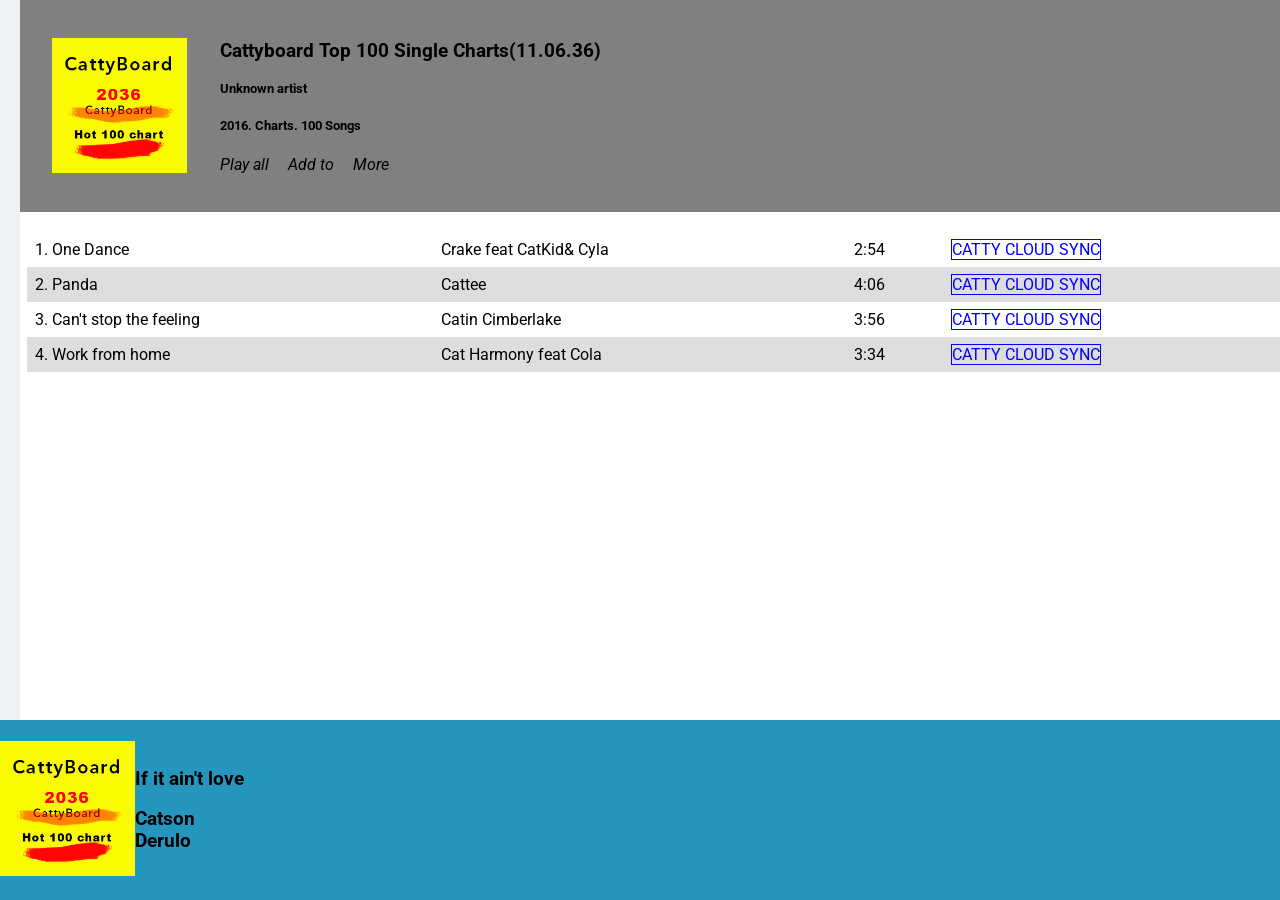
<file: Week-1/answer 2/index.html>
<!DOCTYPE html>
<html lang="en">
  <head>
    <meta charset="UTF-8" />
    <link rel="preconnect" href="https://fonts.googleapis.com" />
    <link rel="preconnect" href="https://fonts.gstatic.com" crossorigin />
    <link
      href="https://fonts.googleapis.com/css2?family=Roboto:wght@300&display=swap"
      rel="stylesheet"
    />
    <meta http-equiv="X-UA-Compatible" content="IE=edge" />
    <meta name="viewport" content="width=device-width, initial-scale=1.0" />

    <link
      rel="stylesheet"
      href="https://maxst.icons8.com/vue-static/landings/line-awesome/line-awesome/1.3.0/css/line-awesome.min.css"
    />
    <link rel="stylesheet" href="styles.css" />
    <title>Spotify UI</title>
  </head>
  <body>
    <!-- refer to output_image for resulting image -->
    <div class="main">
      <div class="sidebar">
        <i class="las la-bars"></i>
        <i class="las la-home"></i>
        <i class="las la-search"></i>
        <i class="las la-volume-up"></i>
        <i class="las la-cog"></i>
        <i class="las la-user"></i>
        <i class="las la-cog"></i>
        <i class="las la-user"></i>
      </div>
      <div class="right-sidebar">
        <div class="chart">
          <div class="album-image">
            <img src="../answer 2/image.jpeg" alt="" />
          </div>
          <div class="info">
            <div class="">
              <h3 style="margin-top: 40px">
                Cattyboard Top 100 Single Charts(11.06.36)
              </h3>
              <h5 style="margin-top: 5px">Unknown artist</h5>
              <h5 style="margin-top: 5px">2016. Charts. 100 Songs</h5>
            </div>
            <div class="">
              <i class="las la-play">Play all</i>
              <i class="las la-plus" style="margin-left: 15px">Add to</i>
              <i class="las la-ellipsis-h" style="margin-left: 15px">More</i>
            </div>
          </div>
        </div>
        <div class="tracks">
          <table>
            <tr>
              <td>1. One Dance</td>
              <td>Crake feat CatKid& Cyla</td>
              <td>2:54</td>
              <td>CATTY CLOUD SYNC</td>
            </tr>
            <tr>
              <td>2. Panda</td>
              <td>Cattee</td>
              <td>4:06</td>
              <td>CATTY CLOUD SYNC</td>
            </tr>
            <tr>
              <td>3. Can't stop the feeling</td>
              <td>Catin Cimberlake</td>
              <td>3:56</td>
              <td>CATTY CLOUD SYNC</td>
            </tr>
            <tr>
              <td>4. Work from home</td>
              <td>Cat Harmony feat Cola</td>
              <td>3:34</td>
              <td>CATTY CLOUD SYNC</td>
            </tr>
          </table>
        </div>
      </div>
    </div>
    <div class="footer">
      <div class="banner">
        <div class=""><img src="../answer 2/image.jpeg" alt="" /></div>
        <div class="">
          <h3>If it ain't love</h3>
          <h3>Catson Derulo</h3>
        </div>
      </div>
      <div class="footer-buttons">
        <i class="las la-step-backward"></i>
        <i class="las la-play"></i>
        <i class="las la-step-forward"></i>
        <i class="las la-undo-alt"></i>
        <i class="las la-random"></i>
      </div>
    </div>
  </body>
</html>
</file>
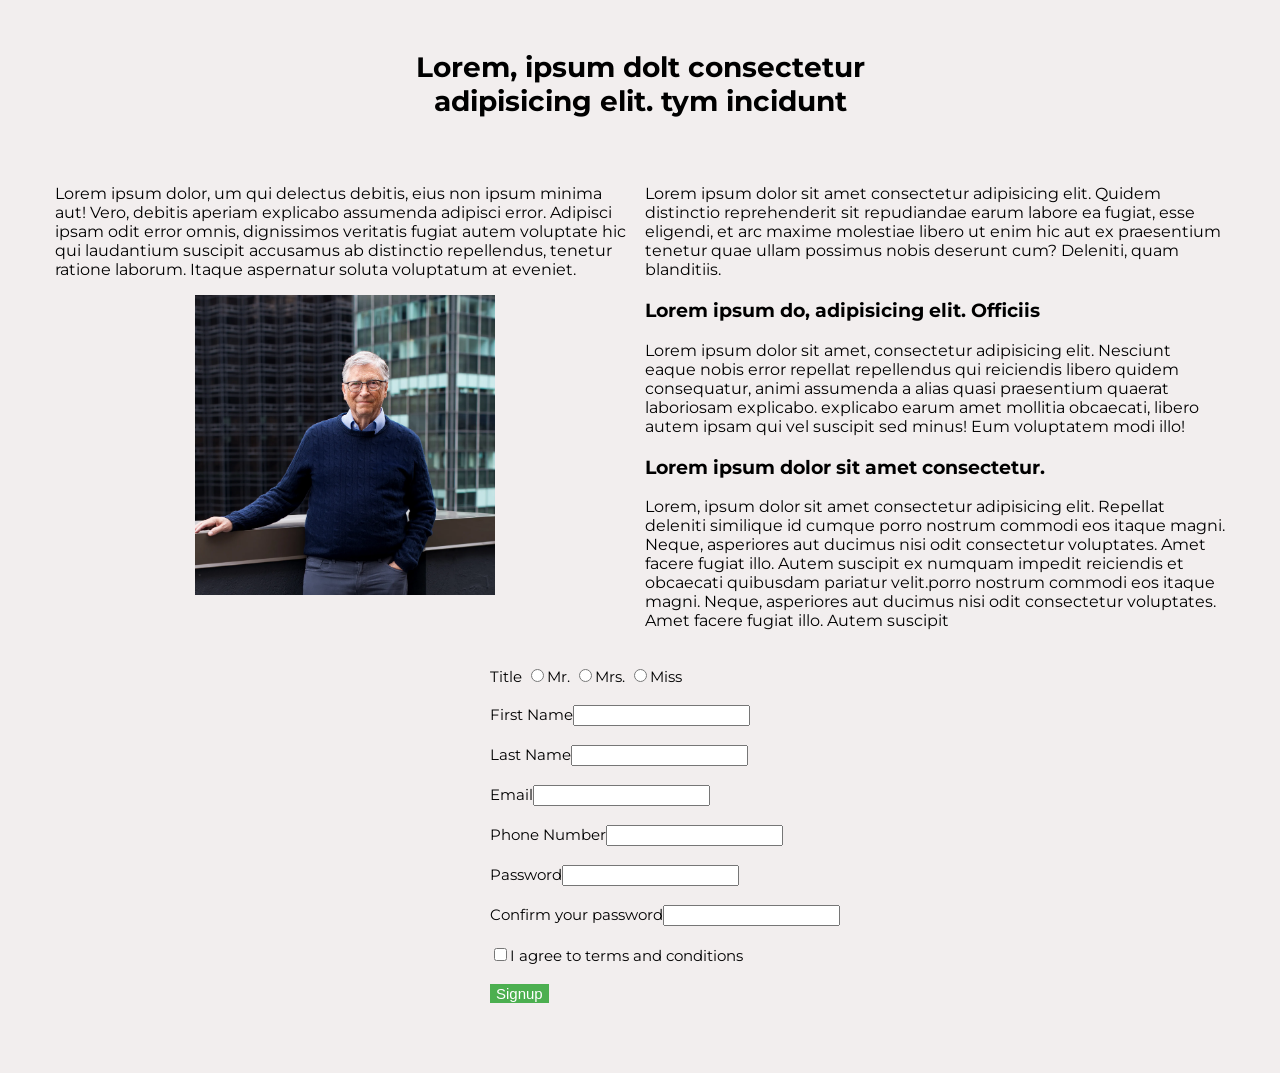
<file: Week-2/answer 2.1/index.html>
<!DOCTYPE html>
<html lang="en">
  <head>
    <meta charset="UTF-8" />
    <meta http-equiv="X-UA-Compatible" content="IE=edge" />
    <meta name="viewport" content="width=device-width, initial-scale=1.0" />
    <link rel="preconnect" href="https://fonts.googleapis.com" />
    <link rel="preconnect" href="https://fonts.gstatic.com" crossorigin />
    <link rel="preconnect" href="https://fonts.googleapis.com" />
    <link rel="preconnect" href="https://fonts.gstatic.com" crossorigin />

    <link
      href="https://fonts.googleapis.com/css2?family=Montserrat:wght@300&display=swap"
      rel="stylesheet"
    />
    <link rel="stylesheet" href="style.css" />
    <title>Webpage</title>
  </head>
  <body>
    <div>
      <h1 class="header">
        Lorem, ipsum dolt consectetur adipisicing elit. tym incidunt
      </h1>
      <div class="posts">
        <div class="column">
          <p>
            Lorem ipsum dolor, um qui delectus debitis, eius non ipsum minima
            aut! Vero, debitis aperiam explicabo assumenda adipisci error.
            Adipisci ipsam odit error omnis, dignissimos veritatis fugiat autem
            voluptate hic qui laudantium suscipit accusamus ab distinctio
            repellendus, tenetur ratione laborum. Itaque aspernatur soluta
            voluptatum at eveniet.
          </p>
          <div
            style="display: flex; align-items: center; justify-content: center"
          >
            <img
              src="./bill-gates.webp"
              alt=""
              style="height: 300px; width: 300px; object-fit: cover"
            />
          </div>
        </div>
        <div class="column">
          <p>
            Lorem ipsum dolor sit amet consectetur adipisicing elit. Quidem
            distinctio reprehenderit sit repudiandae earum labore ea fugiat,
            esse eligendi, et arc maxime molestiae libero ut enim hic aut ex
            praesentium tenetur quae ullam possimus nobis deserunt cum?
            Deleniti, quam blanditiis.
          </p>
          <h3 class="paragraph-heading">
            Lorem ipsum do, adipisicing elit. Officiis
          </h3>
          <p>
            Lorem ipsum dolor sit amet, consectetur adipisicing elit. Nesciunt
            eaque nobis error repellat repellendus qui reiciendis libero quidem
            consequatur, animi assumenda a alias quasi praesentium quaerat
            laboriosam explicabo. explicabo earum amet mollitia obcaecati,
            libero autem ipsam qui vel suscipit sed minus! Eum voluptatem modi
            illo!
          </p>
          <h3 class="paragraph-heading">
            Lorem ipsum dolor sit amet consectetur.
          </h3>
          <p>
            Lorem, ipsum dolor sit amet consectetur adipisicing elit. Repellat
            deleniti similique id cumque porro nostrum commodi eos itaque magni.
            Neque, asperiores aut ducimus nisi odit consectetur voluptates. Amet
            facere fugiat illo. Autem suscipit ex numquam impedit reiciendis et
            obcaecati quibusdam pariatur velit.porro nostrum commodi eos itaque
            magni. Neque, asperiores aut ducimus nisi odit consectetur
            voluptates. Amet facere fugiat illo. Autem suscipit
          </p>
        </div>
      </div>
    </div>

    <!-- form -->
    <div class="form-container">
      <form class="form">
        <label style="display: inline-block">Title</label>
        <input type="radio" id="1" /><label for="1">Mr.</label>
        <input type="radio" id="2" /><label for="2">Mrs.</label>
        <input type="radio" id="3" /><label for="3">Miss</label><br /><br />
        <div class="form-inputs">
          <label for="4">First Name</label
          ><input type="text" id="4" required /><br /><br />
          <label for="5">Last Name</label
          ><input type="text" id="5" required /><br /><br />
          <label for="6">Email</label
          ><input type="email" id="6" required /><br /><br />
          <label for="7">Phone Number</label
          ><input type="text" id="7" /><br /><br />


      
          <label for="8">Password</label
          ><input type="password" id="8" /><br /><br />
          <label for="9">Confirm your password</label
          ><input type="password" id="9" /><br /><br />
          <input type="checkbox" required id="10" /><label for="10"
            >I agree to terms and conditions</label
          ><br /><br />
          <button>Signup</button>
        </div>
      </form>
    </div>
  </body>
</html>
</file>
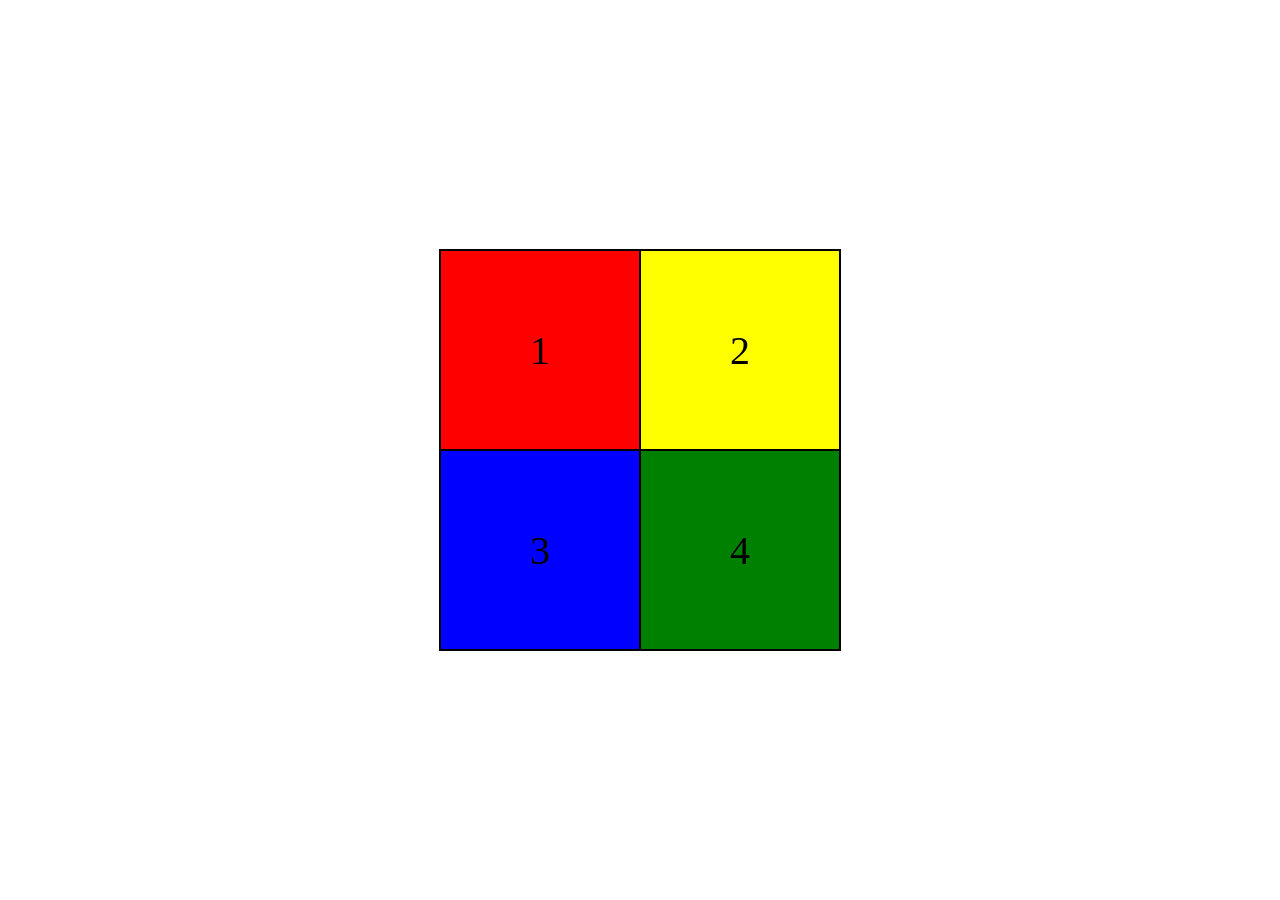
<file: Week-2/answer 2.2/index.html>
<!DOCTYPE html>
<html lang="en">
  <head>
    <meta charset="UTF-8" />
    <meta http-equiv="X-UA-Compatible" content="IE=edge" />
    <link rel="stylesheet" href="style.css" />
    <meta name="viewport" content="width=device-width, initial-scale=1.0" />
    <title>Rotating Boxes</title>
  </head>
  <body>
    <div class="outer-box">
      <div class="grid">
        <div class="cell" id="cell-1">1</div>
        <div class="cell" id="cell-2">2</div>
        <div class="cell" id="cell-3">3</div>
        <div class="cell" id="cell-4">4</div>
      </div>
    </div>
  </body>
</html>
</file>
<file: Week-1/answer 2/styles.css>
body {
  margin: 0;
  font-family: "Roboto", sans-serif;
}
.main {
  display: flex;
  flex-direction: row;
  height: 80vh;
  width: 100vw;
}
.sidebar {
  width: 20px;
  display: flex;
  background-color: #eef2f6;
  flex-direction: column;
  align-items: center;
  justify-content: space-around;
}
.right-sidebar {
  width: 100%;
  display: flex;
  flex-direction: column;
  align-items: center;
}
.chart {
  background-color: gray;
  height: 300px;
  width: 100%;
  display: flex;
  flex-direction: row;
}
.tracks {
  width: 100%;
  height: 100%;
  margin-left: 15px;

  /* background-color: lightskyblue; */
}
.footer {
  height: 20vh;
  align-items: space-between;
  width: 100vw;
  background-color: #2596be;
  display: flex;
  flex-direction: row;
}
img {
  height: 15vh;
}
.banner {
  display: flex;
  width: 20vw;
  align-items: center;
  background-color: inherit;
  justify-content: space-around;
  flex-direction: row;
}

.footer-buttons {
  width: 40vw;
  margin-left: 40vw;
  margin-right: 20px;
  background-color: inherit;
  display: flex;
  flex-direction: row;
  justify-content: space-between;
  align-items: center;
}

.album-image {
  height: 100%;
  display: flex;
  align-items: center;
  justify-content: center;
  width: 200px;
}

.info {
  width: 50%;
  height: 100%;
}

table {
  margin-top: 20px;
  width: 100%;
  border-collapse: collapse;
}
td,
th {
  text-align: left;
  padding: 8px;
}

tr:nth-child(even) {
  background-color: #dddddd;
}

td:nth-child(4) {
  display: inline-block;
  color: blue;
  border: 1px solid;
  padding: 0;
  margin-top: 7px;
}
</file>
<file: Week-2/answer 2.1/style.css>
body {
  margin: 0;
  background-color: #f2eeee;
  font-family: "Montserrat", sans-serif;
}

.header {
  width: 40%;
  margin-left: 30%;
  margin-top: 50px;
  margin-bottom: 50px;
  font-size: 28px;
  text-align: center;
}
.paragraph-heading {
  margin-top: 20px;
}
.posts {
  padding: 0px 50px;
  display: flex;
  flex-direction: row;
}
@media screen and (max-width: 992px) {
  .posts {
    flex-direction: column;
    align-items: center;
  }
  .form-container {
    width: 100%;
  }
}
.column {
  width: 50%;
  margin: 0px 5px;
}

.form {
  padding-left: 50px;
  margin-bottom: 50px;
  padding-bottom: 20px;
}
label {
  font-size: 15px;
}
button {
  font-size: 15px;
  background-color: #4caf50;
  cursor: pointer;
  color: white;
  border: none;
}

button:hover {
  background-color: yellow;
  color: black;
}
.form-container {
  width: 100%;
  margin-top: 20px;
  display: flex;
  align-items: center;
  justify-content: center;
}
</file>
<file: Week-2/answer 2.2/style.css>
body {
  margin: 0;
  display: flex;
  position: absolute;
  top: 0;
  bottom: 0;
  right: 0;
  left: 0;
}
.outer-box {
  height: 400px;
  margin: auto;
  display: inline-block;
  width: 400px;
  border: 1px solid;
  background-color: beige;
}

.grid {
  display: grid;
  grid-template-columns: repeat(2, 200px);
  grid-template-rows: repeat(2, 200px);
}

#cell-1 {
  background-color: red;
}
#cell-2 {
  background-color: yellow;
}
#cell-3 {
  background-color: blue;
}
#cell-4 {
  background-color: green;
}
.cell {
  border: 1px solid;
  display: flex;
  align-items: center;
  justify-content: center;
  font-size: 40px;
}
.cell:hover {
  -webkit-transform: rotate(90deg);
  -moz-transform: rotate(90deg);
  -o-transform: rotate(90deg);
  -ms-transform: rotate(90deg);
  transform: rotate(90deg);
  transition-duration: 1s;
}
</file>
